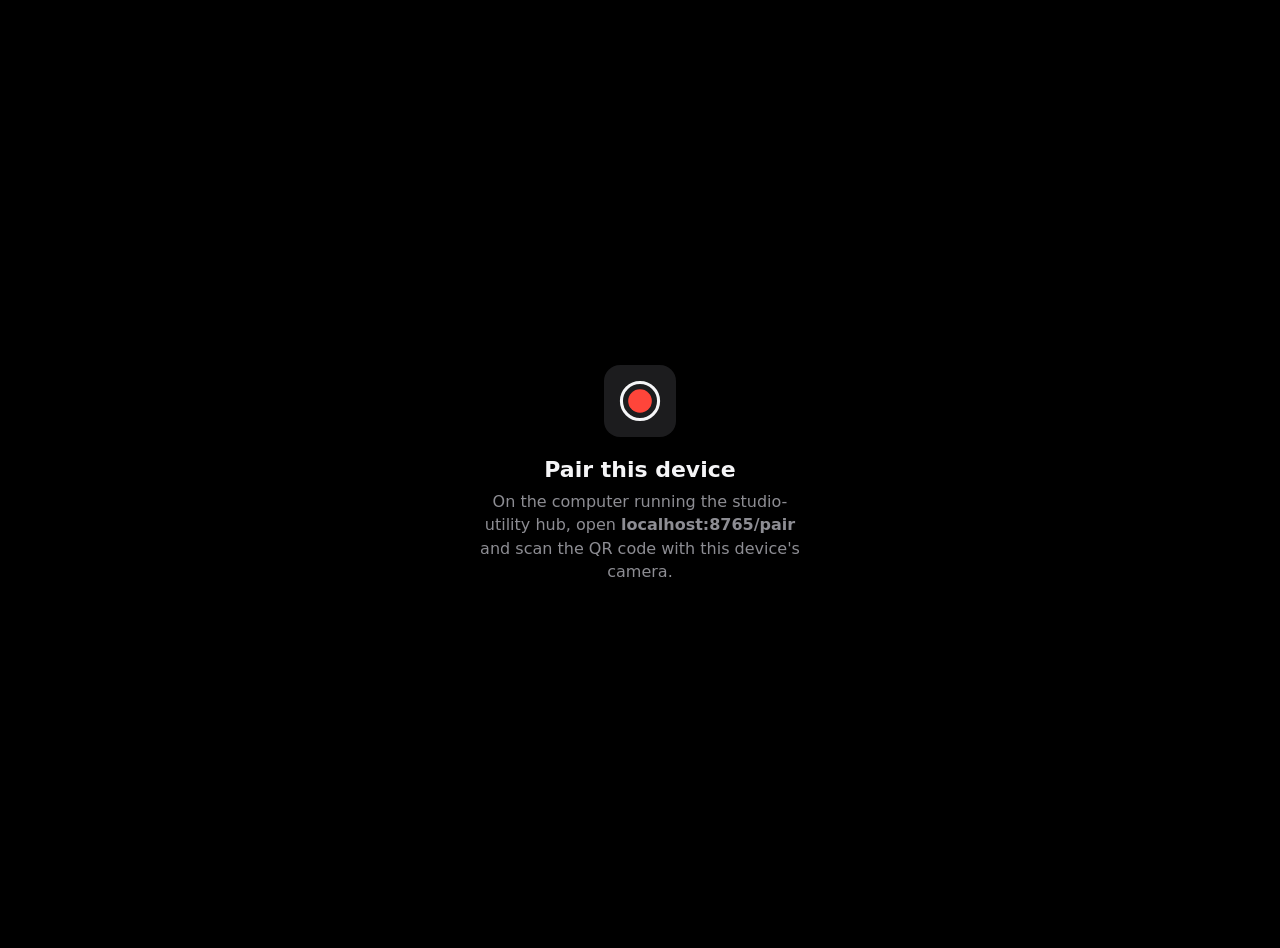
<file: studio_utility/hub/web/locked.html>
<!doctype html><html lang="en"><head><meta charset="utf-8"><meta name="viewport" content="width=device-width, initial-scale=1">
<title>Studio Utility · pair this device</title><style>
body{margin:0;min-height:100vh;display:grid;place-items:center;background:#000;color:#f5f5f7;font-family:-apple-system,BlinkMacSystemFont,"Segoe UI",system-ui,sans-serif;text-align:center;padding:24px}
h1{font-size:22px;font-weight:600;margin:16px 0 8px}p{color:rgba(235,235,245,.6);max-width:340px;line-height:1.45;margin:0 auto}
</style></head><body><div>
<svg width="72" height="72" viewBox="0 0 512 512"><rect width="512" height="512" rx="114" fill="#1c1c1e"/><circle cx="256" cy="256" r="132" fill="none" stroke="#f5f5f7" stroke-width="22"/><circle cx="256" cy="256" r="84" fill="#ff453a"/></svg>
<h1>Pair this device</h1>
<p>On the computer running the studio-utility hub, open <b>localhost:8765/pair</b> and scan the QR code with this device's camera.</p>
</div></body></html>
</file>
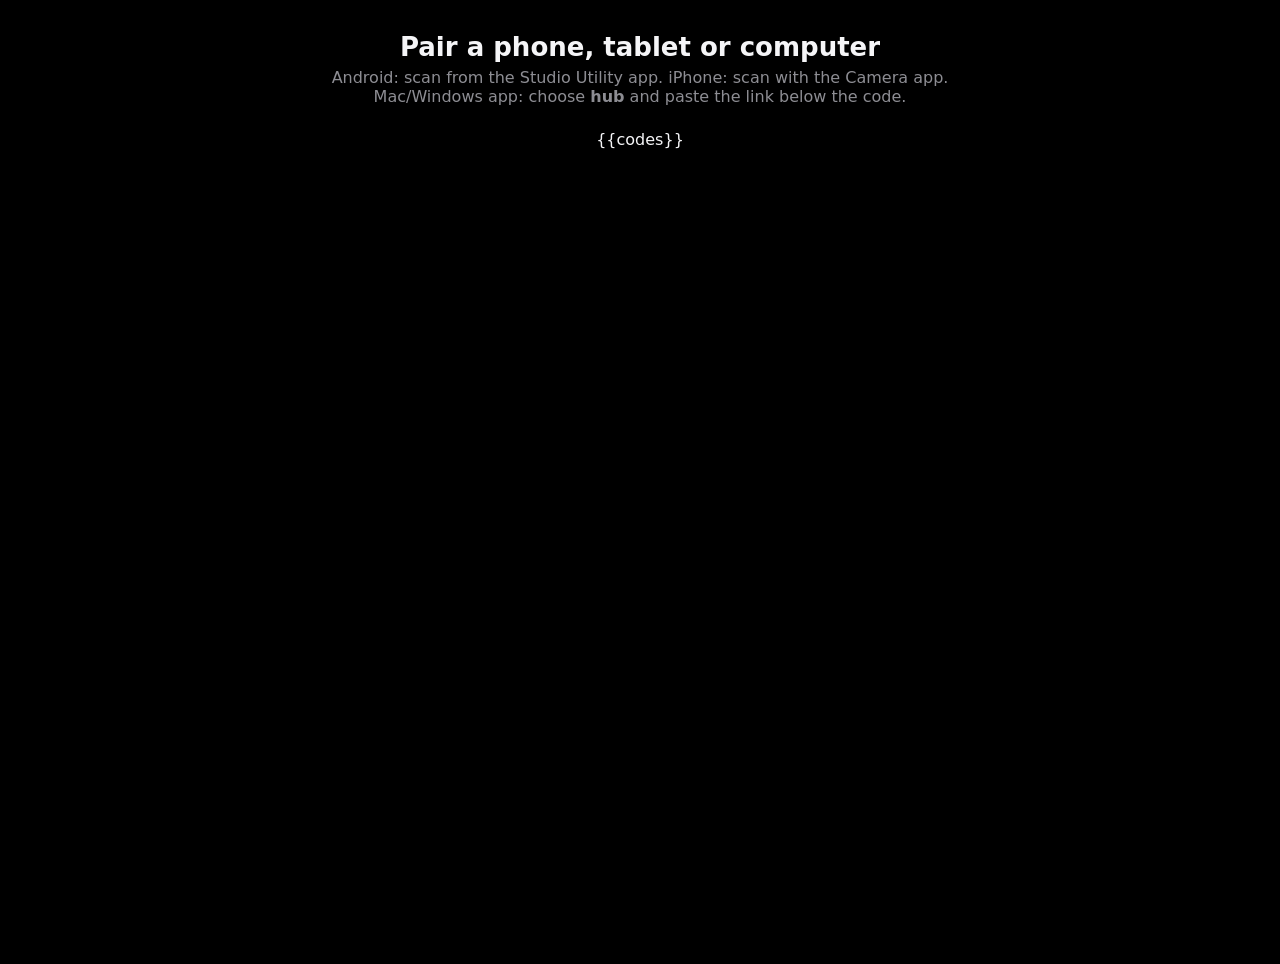
<file: studio_utility/hub/web/pair.html>
<!doctype html><html lang="en"><head><meta charset="utf-8"><meta name="viewport" content="width=device-width, initial-scale=1">
<title>Studio Utility · pair a device</title><style>
body{margin:0;min-height:100vh;background:#000;color:#f5f5f7;font-family:-apple-system,BlinkMacSystemFont,"Segoe UI",system-ui,sans-serif;text-align:center;padding:32px 16px}
h1{font-size:26px;font-weight:600;margin:0 0 6px}p{color:rgba(235,235,245,.6);margin:0 0 24px}
.codes{display:flex;flex-wrap:wrap;gap:20px;justify-content:center}
figure{margin:0 auto;background:#fff;border-radius:20px;padding:16px;width:300px}
figure svg{width:100%;height:auto;display:block}
figcaption{color:#1c1c1e;font-size:13px;margin-top:8px;word-break:break-all}
input{width:min(100%,520px);margin-top:8px;padding:7px;border:1px solid #d1d1d6;border-radius:8px;font-size:11px;color:#3a3a3c;background:#f2f2f7}
</style></head><body>
<h1>Pair a phone, tablet or computer</h1>
<p>Android: scan from the Studio Utility app. iPhone: scan with the Camera app.<br>Mac/Windows app: choose <b>hub</b> and paste the link below the code.</p>
<div class="codes">{{codes}}</div>
</body></html>
</file>
